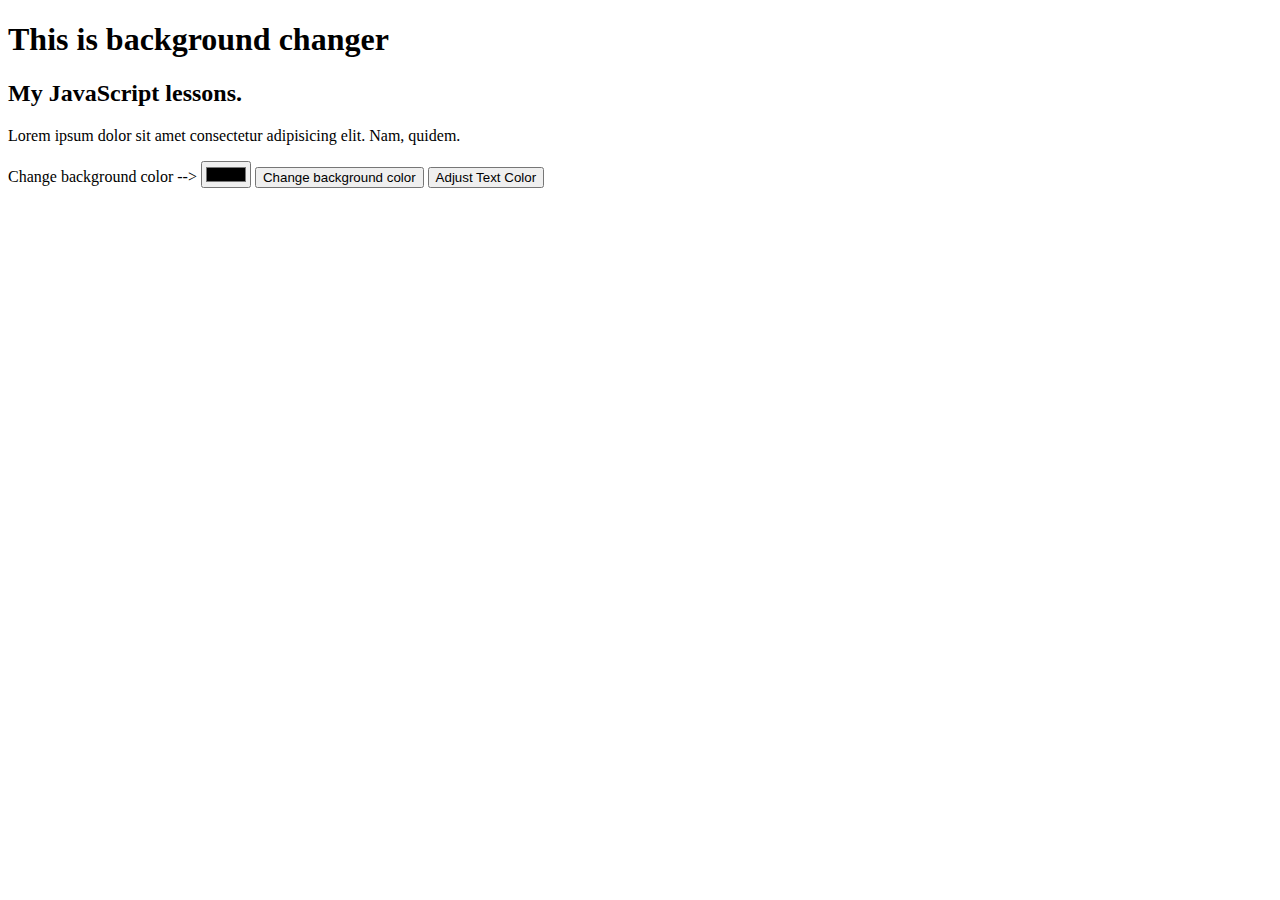
<file: backgroundChanger/index.html>
<!DOCTYPE html>
<html lang="en">
<meta charset="UTF-8">
<title>Page Title</title>
<meta name="viewport" content="width=device-width,initial-scale=1">
<link rel="stylesheet" href="styles/style.css">

<script src="js/backgroundChanger.js"></script>

<body>


    <div id="container" class="container">
        <h1>This is background changer</h1>
        <h2>My JavaScript lessons.</h2>
        <p>Lorem ipsum dolor sit amet consectetur adipisicing elit. Nam, quidem.</p>
        <label for="color">Change background color --></label>
        <input type="color" name="color" id="color" value="white">
        <button class="btn btn-primary" id="colorBtn" onclick="changeBackgroundColor()">Change background color</button>
        <button onclick="adjustTextColor()">Adjust Text Color</button>
    </div>

</body>

</html>
</file>
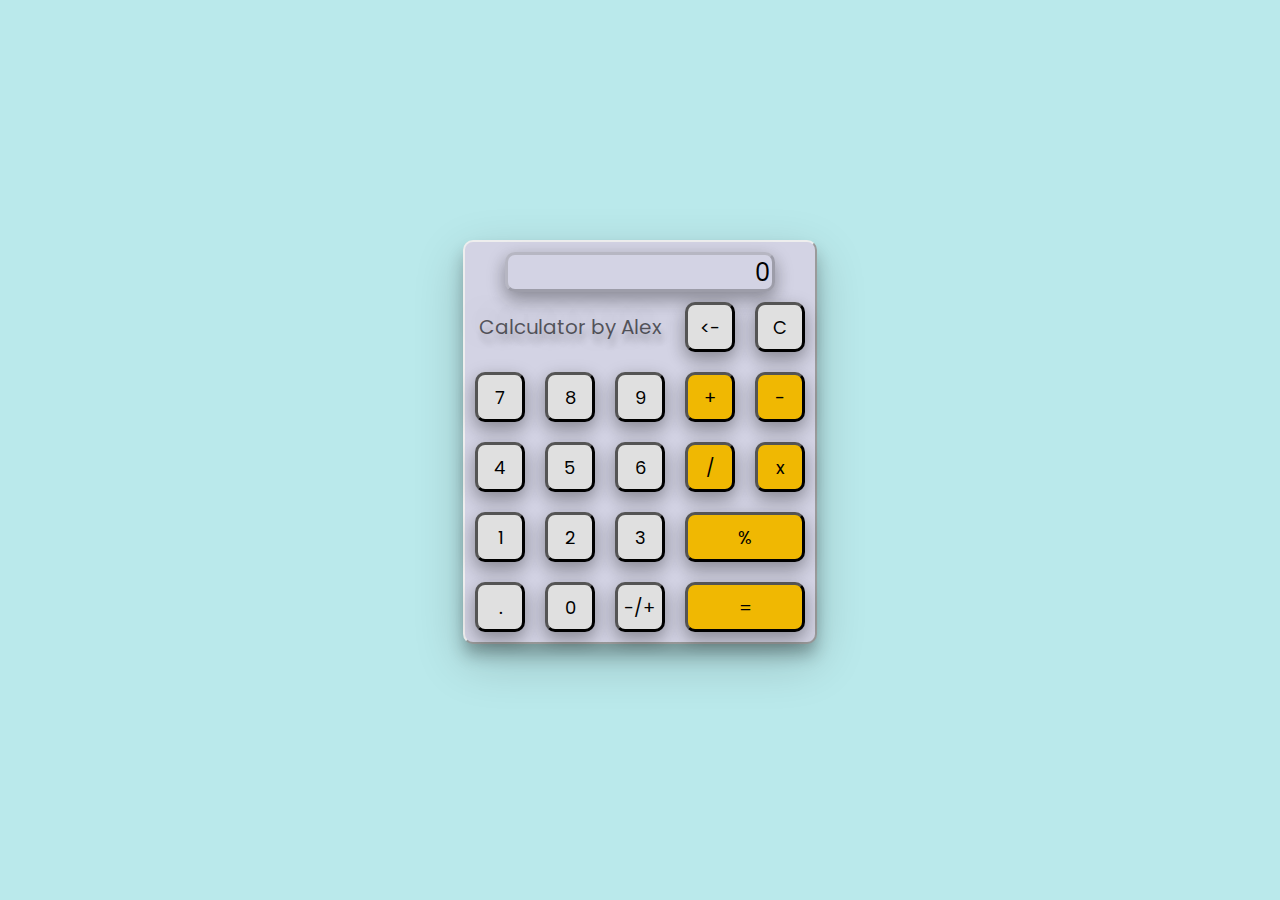
<file: calculator/calculator/index.html>
<html>
<link rel="stylesheet" href="css/style.css" />

<head>

    <title>
        Calculator
    </title>

</head>


<body>
    <form name="calc" action="">
        <script lang="JavaScript" src="js/calculatorfunc.js"></script>
        <table class="tableCalc" cellpadding=0 cellspacing=0>
            <tr>
                <td colspan=5 align=middle>
                    <input class="editWide" id="editWide" name="ReadOut" type="Text" value="0" size="28" maxlength="15" width="250px" disabled="disabled"></td>
            </tr>
            <tr>

                <td colspan=3>
                    <div class="logo">Calculator by Alex</div>
                </td>
                <td><input class="button" type="button" name="btnBack" value="<-" onclick="Back()" /></td>
                <td><input class="button" type="button" name="btnClear" value="C" onclick="Clear()" /></td>

            </tr>
            <tr>
                <td><input class="button" type="button" name="btnSeven" value="7" onclick="NumPressed(7)" /></td>
                <td><input class="button" type="button" name="btnEight" value="8" onclick="NumPressed(8)" /></td>
                <td><input class="button" type="button" name="btnNine" value="9" onclick="NumPressed(9)" /></td>
                <td><input class="buttonOp" type="button" name="btnPlus" value="+" onclick="Operation('+')" /></td>
                <td><input class="buttonOp" type="button" name="btnMinus" value="-" onclick="Operation('-')" /></td>
            </tr>
            <tr>
                <td><input class="button" type="button" name="btnFour" value="4" onclick="NumPressed(4)" /></td>
                <td><input class="button" type="button" name="btnFive" value="5" onclick="NumPressed(5)" /></td>
                <td><input class="button" type="button" name="btnSix" value="6" onclick="NumPressed(6)" /></td>
                <td><input class="buttonOp" type="button" name="btnDivide" value="/" onclick="Operation('/')" /></td>
                <td><input class="buttonOp" type="button" name="btnMultiply" value="x" onclick="Operation('*')" /></td>
            </tr>
            <tr>
                <td><input class="button" type="button" name="btnOne" value="1" onclick="NumPressed(1)" /></td>
                <td><input class="button" type="button" name="btnTwo" value="2" onclick="NumPressed(2)" /></td>
                <td><input class="button" type="button" name="btnThree" value="3" onclick="NumPressed(3)" /></td>
                <td colspan="3"><input class="buttonWide" type="button" name="btnPercent" value="%" onclick="Percent('%')" /></td>
            </tr>
            <tr>
                <td><input class="button" type="button" name="btnDot" value="." onclick="Decimal('.')" /></td>
                <td><input class="button" type="button" name="btnZero" value="0" onclick="NumPressed(0)" /></td>
                <td><input class="button" type="button" name="btnNeg" value="-/+" onclick="Neg()" /></td>
                <td colspan="3"><input class="buttonWide" type="button" name="btnResult" value="=" onclick="Operation('=')" /></td>
            </tr>
        </table>


    </form>
</body>

</html>
</file>
<file: backgroundChanger/styles/style.css>
.body {
    background-color: white;
}

#container {
    background-color: white;
}

.light-text {
    color: #eeeeee;
}

.dark-text {
    color: #333333;
}

.div {
    background-color: gray;
}
</file>
<file: calculator/calculator/css/style.css>
@import url('https://fonts.googleapis.com/css2?family=Poppins&display=swap');
* {
    font-family: 'Poppins', sans-serif;
    -webkit-touch-callout: none;
    -webkit-user-select: none;
    user-select: none;
    -webkit-appearance: none;
    /* font-synthesis: none; */
    font-weight: unset;
}

body {
    background-color: rgb(186, 233, 235);
    display: flex;
    justify-content: center;
    align-items: center;
}

.logo {
    font-size: 20px;
    text-align: center;
    color: rgba(0, 0, 0, 0.6);
    text-shadow: 2px 8px 6px rgba(0, 0, 0, 0.2), 0px -5px 35px rgba(14, 13, 13, 0.3);
}

.editWide {
    background-color: transparent;
    margin-top: 10px;
    width: 270px;
    height: 40px;
    border-width: 3px;
    font-size: x-large;
    color: black;
    border-radius: 10px;
    text-align: right;
    cursor: pointer;
    border-style: outset;
    -webkit-box-shadow: 0 8px 16px 0 rgba(0, 0, 0, 0.2), 0 6px 20px 0 rgba(0, 0, 0, 0.19);
    box-shadow: 0 8px 16px 0 rgba(0, 0, 0, 0.2), 0 6px 20px 0 rgba(0, 0, 0, 0.19);
}

.button {
    margin: 10px;
    width: 50px;
    height: 50px;
    background-color: rgb(224, 224, 224);
    border-radius: 10px;
    border-style: outset;
    font-size: large;
    border-width: 3px;
    -webkit-box-shadow: 0 8px 16px 0 rgba(0, 0, 0, 0.2), 0 6px 20px 0 rgba(0, 0, 0, 0.19);
    box-shadow: 0 8px 16px 0 rgba(0, 0, 0, 0.2), 0 6px 20px 0 rgba(0, 0, 0, 0.19);
    cursor: pointer;
    padding: 0;
}

.button:hover {
    background-color: #313632;
    color: white;
    -webkit-box-shadow: 0 12px 16px 0 rgba(0, 0, 0, 0.24), 0 17px 50px 0 rgba(0, 0, 0, 0.19);
    box-shadow: 0 12px 16px 0 rgba(0, 0, 0, 0.24), 0 17px 50px 0 rgba(0, 0, 0, 0.19);
}

.tableCalc {
    -webkit-box-shadow: 0 12px 16px 0 rgba(0, 0, 0, 0.24), 0 17px 50px 0 rgba(0, 0, 0, 0.19);
    box-shadow: 0 12px 16px 0 rgba(0, 0, 0, 0.24), 0 17px 50px 0 rgba(0, 0, 0, 0.19);
    border: 2px solid;
    border-style: outset;
    background-color: rgb(211, 211, 228);
    border-radius: 10px;
}

.buttonWide {
    margin: 10px;
    width: 120px;
    height: 50px;
    background-color: rgb(240, 184, 2);
    border-radius: 10px;
    border-style: outset;
    font-size: large;
    border-width: 3px;
    -webkit-box-shadow: 0 8px 16px 0 rgba(0, 0, 0, 0.2), 0 6px 20px 0 rgba(0, 0, 0, 0.19);
    box-shadow: 0 8px 16px 0 rgba(0, 0, 0, 0.2), 0 6px 20px 0 rgba(0, 0, 0, 0.19);
    cursor: pointer;
    padding: 0;
}

.buttonWide:hover {
    background-color: #313632;
    color: white;
    -webkit-box-shadow: 0 12px 16px 0 rgba(0, 0, 0, 0.24), 0 17px 50px 0 rgba(0, 0, 0, 0.19);
    box-shadow: 0 12px 16px 0 rgba(0, 0, 0, 0.24), 0 17px 50px 0 rgba(0, 0, 0, 0.19);
}

.buttonOp {
    margin: 10px;
    width: 50px;
    height: 50px;
    background-color: rgb(240, 184, 2);
    border-radius: 10px;
    border-style: outset;
    font-size: large;
    border-width: 3px;
    -webkit-box-shadow: 0 8px 16px 0 rgba(0, 0, 0, 0.2), 0 6px 20px 0 rgba(0, 0, 0, 0.19);
    box-shadow: 0 8px 16px 0 rgba(0, 0, 0, 0.2), 0 6px 20px 0 rgba(0, 0, 0, 0.19);
    cursor: pointer;
    padding: 0;
}

.buttonOp:hover {
    background-color: rgb(97, 75, 4);
    color: white;
    -webkit-box-shadow: 0 12px 16px 0 rgba(0, 0, 0, 0.24), 0 17px 50px 0 rgba(0, 0, 0, 0.19);
    box-shadow: 0 12px 16px 0 rgba(0, 0, 0, 0.24), 0 17px 50px 0 rgba(0, 0, 0, 0.19);
}
</file>
